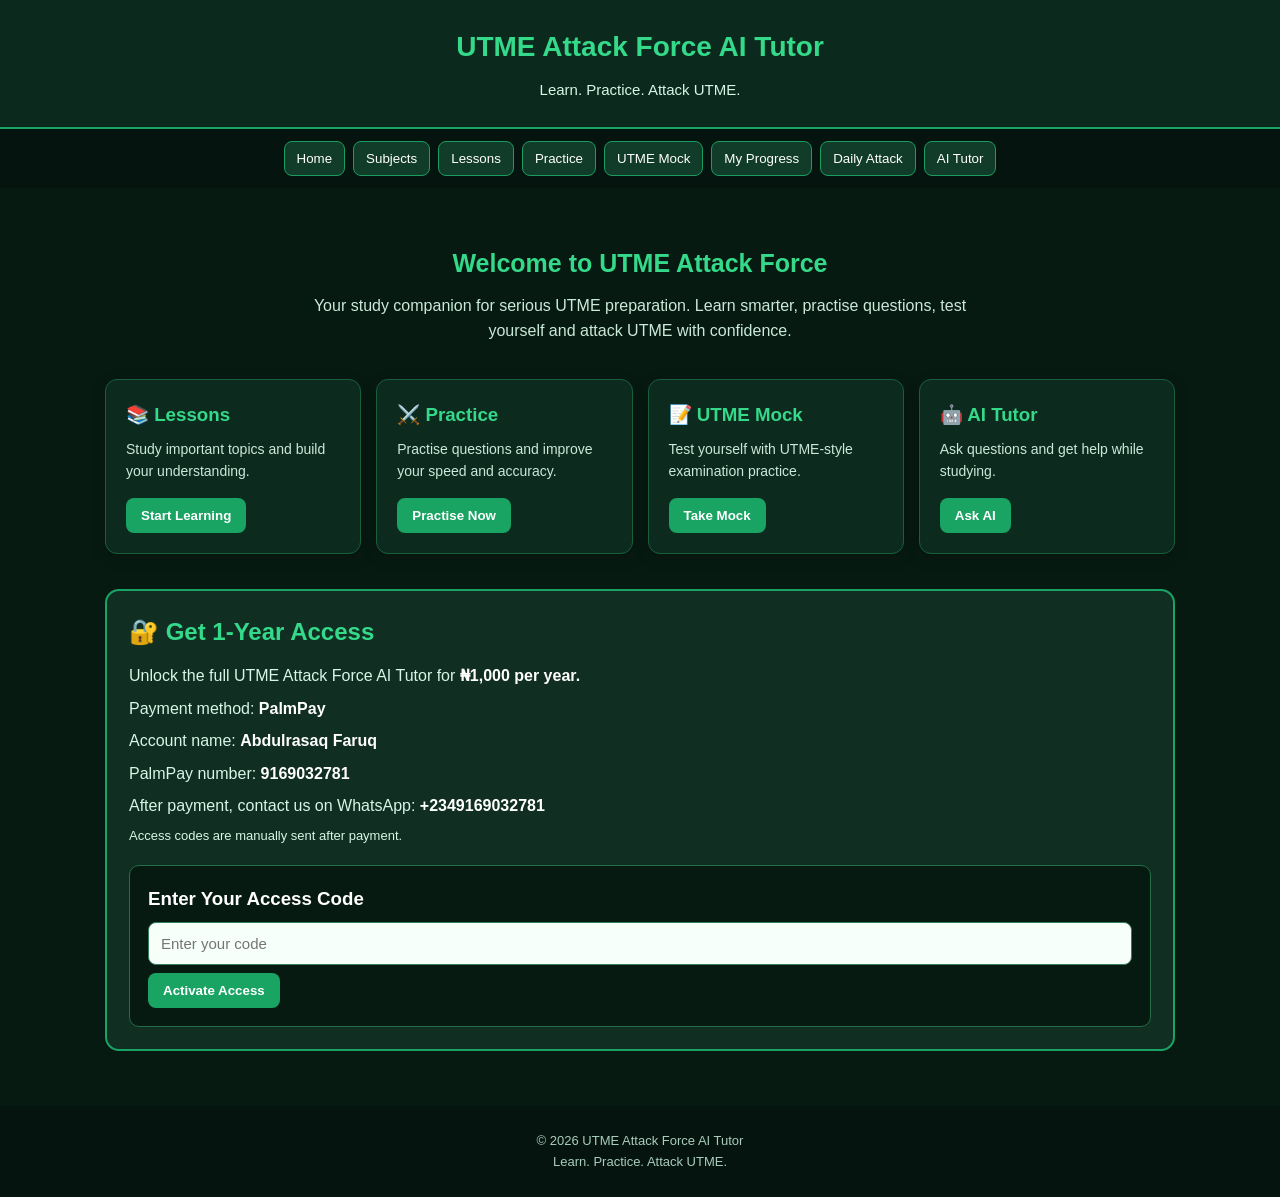
<file: index.html>
<!DOCTYPE html>
<html lang="en">
<head>
  <meta charset="UTF-8">
  <meta name="viewport" content="width=device-width, initial-scale=1.0">
  <meta name="theme-color" content="#071a12">
  <meta name="description" content="UTME Attack Force AI Tutor - Learn. Practice. Attack UTME.">
  <title>UTME Attack Force AI Tutor</title>

  <style>
    * {
      box-sizing: border-box;
      margin: 0;
      padding: 0;
    }

    body {
      font-family: Arial, sans-serif;
      background: #071a12;
      color: #ffffff;
      line-height: 1.6;
    }

    header {
      background: #0b2a1d;
      padding: 25px 15px;
      text-align: center;
      border-bottom: 2px solid #19a463;
    }

    header h1 {
      color: #35d98a;
      font-size: 28px;
      margin-bottom: 8px;
    }

    header p {
      color: #d8f5e7;
      font-size: 15px;
    }

    nav {
      display: flex;
      flex-wrap: wrap;
      justify-content: center;
      gap: 8px;
      padding: 12px;
      background: #06140f;
      position: sticky;
      top: 0;
      z-index: 10;
    }

    nav button {
      background: #123c2a;
      color: white;
      border: 1px solid #1a9d61;
      border-radius: 8px;
      padding: 9px 12px;
      cursor: pointer;
    }

    nav button:hover {
      background: #1a9d61;
    }

    main {
      max-width: 1100px;
      margin: auto;
      padding: 20px 15px;
    }

    .hero {
      text-align: center;
      padding: 35px 15px;
    }

    .hero h2 {
      color: #35d98a;
      font-size: 25px;
      margin-bottom: 10px;
    }

    .hero p {
      color: #c9e9da;
      max-width: 700px;
      margin: auto;
    }

    .section-title {
      margin: 30px 0 15px;
      color: #35d98a;
      font-size: 22px;
    }

    .grid {
      display: grid;
      grid-template-columns: repeat(auto-fit, minmax(210px, 1fr));
      gap: 15px;
    }

    .card {
      background: #0d2a1e;
      border: 1px solid #185f3e;
      border-radius: 12px;
      padding: 20px;
      box-shadow: 0 4px 15px rgba(0,0,0,0.2);
    }

    .card h3 {
      color: #35d98a;
      margin-bottom: 8px;
    }

    .card p {
      color: #cce8da;
      font-size: 14px;
      margin-bottom: 15px;
    }

    .btn {
      display: inline-block;
      background: #19a463;
      color: white;
      border: none;
      border-radius: 8px;
      padding: 10px 15px;
      cursor: pointer;
      text-decoration: none;
      font-weight: bold;
    }

    .btn:hover {
      background: #24c478;
    }

    .payment {
      margin-top: 35px;
      background: #102f22;
      border: 2px solid #19a463;
      border-radius: 14px;
      padding: 22px;
    }

    .payment h2 {
      color: #35d98a;
      margin-bottom: 12px;
    }

    .payment strong {
      color: #ffffff;
    }

    .payment p {
      margin: 7px 0;
      color: #d8f5e7;
    }

    .access-box {
      margin-top: 18px;
      padding: 18px;
      background: #071a12;
      border-radius: 10px;
      border: 1px solid #236d49;
    }

    input, textarea {
      width: 100%;
      padding: 12px;
      margin: 8px 0;
      border-radius: 8px;
      border: 1px solid #347e5c;
      background: #f7fffb;
      color: #111;
      font-size: 15px;
    }

    textarea {
      min-height: 100px;
      resize: vertical;
    }

    .message {
      margin-top: 10px;
      padding: 10px;
      border-radius: 7px;
      display: none;
    }

    .ai-box {
      background: #0d2a1e;
      border: 1px solid #185f3e;
      padding: 20px;
      border-radius: 12px;
      margin-top: 15px;
    }

    .ai-response {
      min-height: 100px;
      background: #071a12;
      border-radius: 8px;
      padding: 15px;
      margin-top: 12px;
      color: #dff8eb;
      white-space: pre-wrap;
    }

    footer {
      text-align: center;
      padding: 25px 15px;
      margin-top: 35px;
      background: #06140f;
      color: #a9cdbc;
      font-size: 13px;
    }

    .small {
      font-size: 13px;
      color: #a9cdbc;
    }

    @media (max-width: 600px) {
      header h1 {
        font-size: 23px;
      }

      .hero h2 {
        font-size: 21px;
      }

      nav button {
        font-size: 12px;
        padding: 8px 9px;
      }
    }
  </style>
</head>

<body>

  <header>
    <h1>UTME Attack Force AI Tutor</h1>
    <p>Learn. Practice. Attack UTME.</p>
  </header>

  <nav>
    <button onclick="showSection('home')">Home</button>
    <button onclick="showSection('subjects')">Subjects</button>
    <button onclick="showSection('lessons')">Lessons</button>
    <button onclick="showSection('practice')">Practice</button>
    <button onclick="showSection('mock')">UTME Mock</button>
    <button onclick="showSection('progress')">My Progress</button>
    <button onclick="showSection('daily')">Daily Attack</button>
    <button onclick="showSection('ai')">AI Tutor</button>
  </nav>

  <main>

    <!-- HOME -->
    <section id="home">
      <div class="hero">
        <h2>Welcome to UTME Attack Force</h2>
        <p>
          Your study companion for serious UTME preparation.
          Learn smarter, practise questions, test yourself and attack UTME with confidence.
        </p>
      </div>

      <div class="grid">
        <div class="card">
          <h3>📚 Lessons</h3>
          <p>Study important topics and build your understanding.</p>
          <button class="btn" onclick="showSection('lessons')">Start Learning</button>
        </div>

        <div class="card">
          <h3>⚔️ Practice</h3>
          <p>Practise questions and improve your speed and accuracy.</p>
          <button class="btn" onclick="showSection('practice')">Practise Now</button>
        </div>

        <div class="card">
          <h3>📝 UTME Mock</h3>
          <p>Test yourself with UTME-style examination practice.</p>
          <button class="btn" onclick="showSection('mock')">Take Mock</button>
        </div>

        <div class="card">
          <h3>🤖 AI Tutor</h3>
          <p>Ask questions and get help while studying.</p>
          <button class="btn" onclick="showSection('ai')">Ask AI</button>
        </div>
      </div>
    </section>


    <!-- SUBJECTS -->
    <section id="subjects" style="display:none;">
      <h2 class="section-title">Choose Your Subject</h2>

      <div class="grid">

        <div class="card">
          <h3>📖 Use of English</h3>
          <p>Grammar, comprehension, vocabulary and UTME practice.</p>
          <button class="btn" onclick="selectSubject('Use of English')">Open</button>
        </div>

        <div class="card">
          <h3>⚡ Physics</h3>
          <p>Mechanics, electricity, waves, heat and more.</p>
          <button class="btn" onclick="selectSubject('Physics')">Open</button>
        </div>

        <div class="card">
          <h3>🧪 Chemistry</h3>
          <p>Atoms, bonding, reactions, organic chemistry and more.</p>
          <button class="btn" onclick="selectSubject('Chemistry')">Open</button>
        </div>

        <div class="card">
          <h3>📐 Mathematics</h3>
          <p>Algebra, geometry, statistics, calculus and UTME questions.</p>
          <button class="btn" onclick="selectSubject('Mathematics')">Open</button>
        </div>

        <div class="card">
          <h3>🧬 Biology</h3>
          <p>Cells, genetics, ecology, evolution and human biology.</p>
          <button class="btn" onclick="selectSubject('Biology')">Open</button>
        </div>

      </div>
    </section>


    <!-- LESSONS -->
    <section id="lessons" style="display:none;">
      <h2 class="section-title">Lessons</h2>

      <div class="card">
        <h3>📚 Start a Lesson</h3>
        <p>
          Select a subject from the Subjects section to begin studying.
        </p>
        <button class="btn" onclick="showSection('subjects')">
          Choose Subject
        </button>
      </div>
    </section>


    <!-- PRACTICE -->
    <section id="practice" style="display:none;">
      <h2 class="section-title">Practice</h2>

      <div class="card">
        <h3>🎯 Practice Questions</h3>
        <p>
          Practice will contain UTME-style questions with answers and explanations.
        </p>

        <button class="btn" onclick="startPractice()">
          Start Practice
        </button>

        <div id="practiceMessage" class="message"></div>
      </div>
    </section>


    <!-- MOCK -->
    <section id="mock" style="display:none;">
      <h2 class="section-title">UTME Mock Examination</h2>

      <div class="card">
        <h3>📝 Full UTME Practice</h3>
        <p>
          Prepare yourself with timed UTME-style mock examinations.
        </p>

        <button class="btn" onclick="startMock()">
          Start Mock
        </button>

        <div id="mockMessage" class="message"></div>
      </div>
    </section>


    <!-- PROGRESS -->
    <section id="progress" style="display:none;">
      <h2 class="section-title">My Progress</h2>

      <div class="grid">

        <div class="card">
          <h3>Questions Practised</h3>
          <p id="questionsCount">0</p>
        </div>

        <div class="card">
          <h3>Lessons Completed</h3>
          <p id="lessonsCount">0</p>
        </div>

        <div class="card">
          <h3>Mock Exams</h3>
          <p id="mockCount">0</p>
        </div>

      </div>
    </section>


    <!-- DAILY ATTACK -->
    <section id="daily" style="display:none;">
      <h2 class="section-title">⚔️ Daily Attack</h2>

      <div class="card">
        <h3>Today's Challenge</h3>
        <p>
          Stay consistent. Attack at least one topic or question set every day.
        </p>

        <button class="btn" onclick="dailyAttack()">
          Start Today's Attack
        </button>

        <div id="dailyMessage" class="message"></div>
      </div>
    </section>


    <!-- AI TUTOR -->
    <section id="ai" style="display:none;">
      <h2 class="section-title">🤖 AI Tutor</h2>

      <div class="ai-box">
        <p>
          Ask the AI Tutor a question about your UTME studies.
        </p>

        <textarea
          id="aiQuestion"
          placeholder="Ask your question here..."
        ></textarea>

        <button class="btn" onclick="askAI()">
          Ask AI Tutor
        </button>

        <button class="btn" onclick="startVoice()">
          🎤 Voice
        </button>

        <button class="btn" onclick="photoHelp()">
          📷 Photo
        </button>

        <div id="aiResponse" class="ai-response">
          Your AI Tutor response will appear here.
        </div>
      </div>
    </section>


    <!-- PAYMENT / ACCESS -->
    <section class="payment">

      <h2>🔐 Get 1-Year Access</h2>

      <p>
        Unlock the full UTME Attack Force AI Tutor for
        <strong>₦1,000 per year.</strong>
      </p>

      <p>
        Payment method: <strong>PalmPay</strong>
      </p>

      <p>
        Account name: <strong>Abdulrasaq Faruq</strong>
      </p>

      <p>
        PalmPay number: <strong>9169032781</strong>
      </p>

      <p>
        After payment, contact us on WhatsApp:
        <strong>+2349169032781</strong>
      </p>

      <p class="small">
        Access codes are manually sent after payment.
      </p>

      <div class="access-box">

        <h3>Enter Your Access Code</h3>

        <input
          type="text"
          id="accessCode"
          maxlength="5"
          placeholder="Enter your code"
          autocomplete="off"
        >

        <button class="btn" onclick="checkAccessCode()">
          Activate Access
        </button>

        <div id="accessMessage" class="message"></div>

      </div>

    </section>

  </main>


  <footer>
    <p>© 2026 UTME Attack Force AI Tutor</p>
    <p>Learn. Practice. Attack UTME.</p>
  </footer>


  <script>

    let stats = {
      questions: 0,
      lessons: 0,
      mocks: 0
    };

    function showSection(sectionId) {

      const sections = [
        "home",
        "subjects",
        "lessons",
        "practice",
        "mock",
        "progress",
        "daily",
        "ai"
      ];

      sections.forEach(function(id) {
        const section = document.getElementById(id);

        if (section) {
          section.style.display =
            id === sectionId ? "block" : "none";
        }
      });

      window.scrollTo({
        top: 0,
        behavior: "smooth"
      });
    }


    function selectSubject(subject) {

      alert(
        "You selected " +
        subject +
        ". Lessons and practice for this subject will appear here."
      );

      showSection("lessons");
    }


    function startPractice() {

      stats.questions++;

      document.getElementById("questionsCount").textContent =
        stats.questions;

      const box = document.getElementById("practiceMessage");

      box.style.display = "block";
      box.textContent =
        "Practice mode is ready. Your question system will be connected to the backend.";
    }


    function startMock() {

      stats.mocks++;

      document.getElementById("mockCount").textContent =
        stats.mocks;

      const box = document.getElementById("mockMessage");

      box.style.display = "block";
      box.textContent =
        "UTME Mock mode is ready. The full question engine will be connected to the backend.";
    }


    function dailyAttack() {

      const box = document.getElementById("dailyMessage");

      box.style.display = "block";
      box.textContent =
        "🔥 Daily Attack started! Choose a subject and begin practising.";
    }


    function askAI() {

      const question =
        document.getElementById("aiQuestion").value.trim();

      const response =
        document.getElementById("aiResponse");

      if (!question) {

        response.textContent =
          "Please type a question first.";

        return;
      }

      response.textContent =
        "Your AI Tutor backend will answer this question when the AI API is connected.\n\nQuestion: " +
        question;
    }


    function startVoice() {

      const response =
        document.getElementById("aiResponse");

      if (
        "webkitSpeechRecognition" in window ||
        "SpeechRecognition" in window
      ) {

        const SpeechRecognition =
          window.SpeechRecognition ||
          window.webkitSpeechRecognition;

        const recognition =
          new SpeechRecognition();

        recognition.lang = "en-NG";

        recognition.start();

        recognition.onresult = function(event) {

          document.getElementById("aiQuestion").value =
            event.results[0][0].transcript;

          response.textContent =
            "Voice question captured. Tap 'Ask AI Tutor'.";
        };

      } else {

        response.textContent =
          "Voice input is not supported by this browser.";
      }
    }


    function photoHelp() {

      const response =
        document.getElementById("aiResponse");

      response.textContent =
        "Photo question support will be connected to the AI backend.";
    }


    async function checkAccessCode() {

      const code =
        document.getElementById("accessCode")
          .value
          .trim()
          .toUpperCase();

      const message =
        document.getElementById("accessMessage");

      if (!code) {

        message.style.display = "block";
        message.textContent =
          "Please enter your access code.";

        return;
      }

      if (code.length > 5) {

        message.style.display = "block";
        message.textContent =
          "Access code must not be longer than 5 characters.";

        return;
      }

      /*
        IMPORTANT:
        Real access-code verification will be handled
        securely by the Python backend.

        The backend will read:
        backend/access_codes.json

        Do NOT put the real paid/free codes directly
        inside this HTML file.
      */

      message.style.display = "block";
      message.textContent =
        "Access code received. Secure backend verification will be connected next.";
    }


    // Load saved progress
    try {

      const saved =
        localStorage.getItem("utmeAttackProgress");

      if (saved) {

        stats = JSON.parse(saved);

        document.getElementById("questionsCount").textContent =
          stats.questions;

        document.getElementById("lessonsCount").textContent =
          stats.lessons;

        document.getElementById("mockCount").textContent =
          stats.mocks;
      }

    } catch (error) {

      console.log("Progress could not be loaded.");

    }

  </script>

</body>
</html>
</file>
